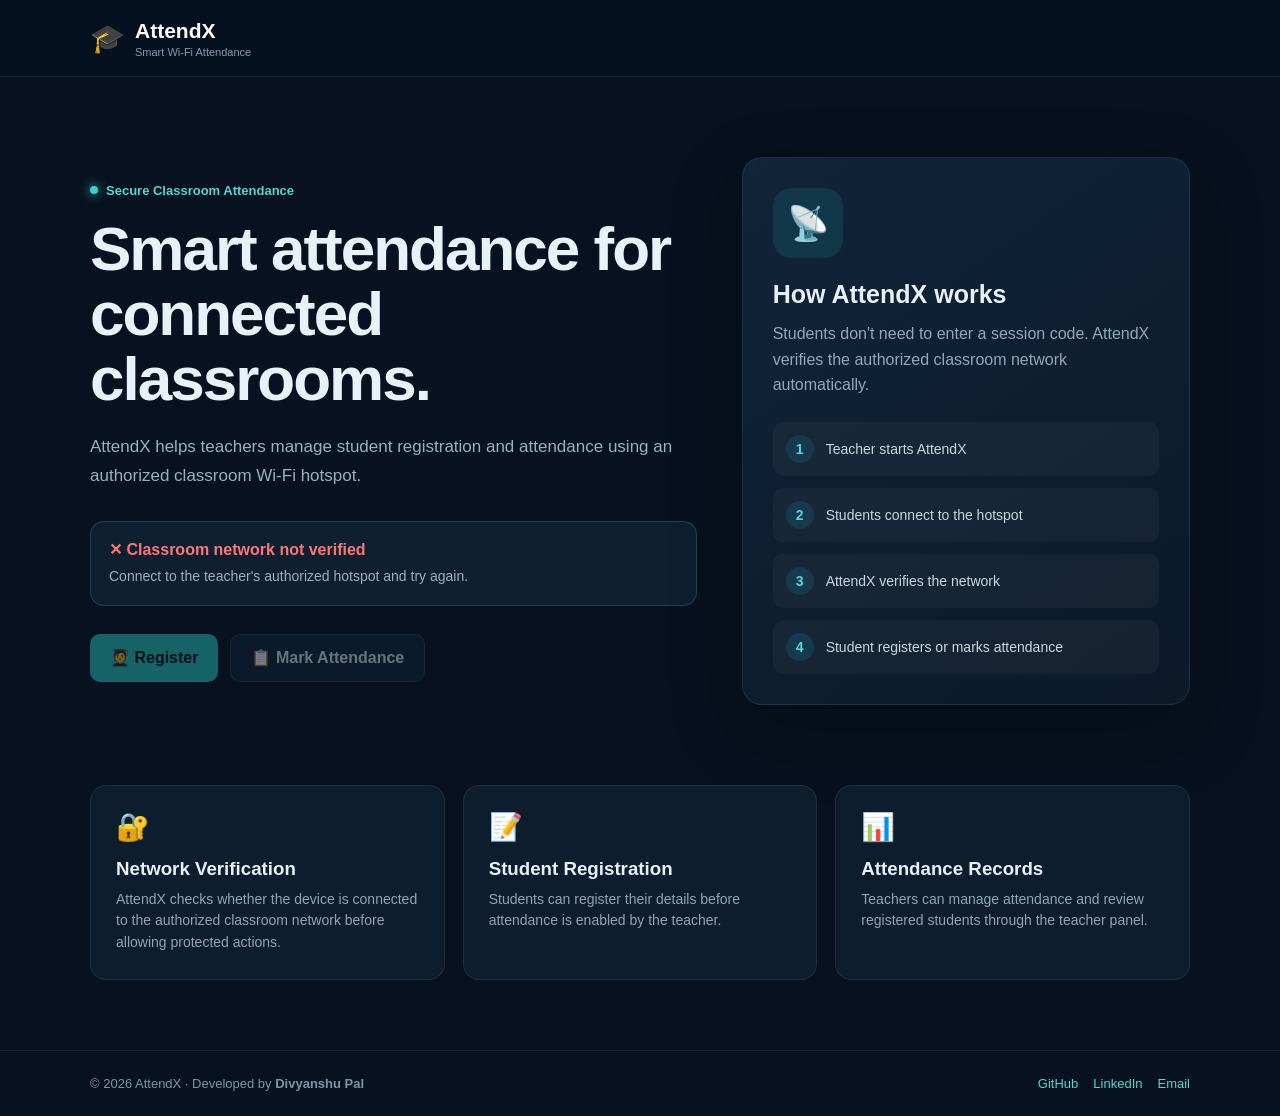
<file: public-site/index.html>
<!DOCTYPE html>
<html lang="en">
<head>
    <meta charset="UTF-8">
    <meta name="viewport" content="width=device-width, initial-scale=1.0">

    <title>AttendX | Smart Wi-Fi Attendance</title>

    <style>
        * {
            box-sizing: border-box;
            margin: 0;
            padding: 0;
        }

        body {
            font-family: Arial, Helvetica, sans-serif;
            background: #07111f;
            color: #e8f1f8;
            min-height: 100vh;
        }

        .container {
            width: min(1100px, 92%);
            margin: auto;
        }

        /* NAVBAR */

        .topbar {
            border-bottom: 1px solid rgba(255,255,255,0.08);
            background: rgba(7,17,31,0.95);
        }

        .nav {
            height: 76px;
            display: flex;
            align-items: center;
            justify-content: space-between;
        }

        .brand {
            text-decoration: none;
            color: white;
            display: flex;
            align-items: center;
            gap: 10px;
            font-size: 21px;
            font-weight: 700;
        }

        .brand-mark {
            font-size: 28px;
        }

        .brand small {
            display: block;
            color: #7f9caf;
            font-size: 11px;
            margin-top: 3px;
            font-weight: 400;
        }

        /* HERO */

        .hero {
            padding: 80px 0 55px;
            display: grid;
            grid-template-columns: 1.15fr 0.85fr;
            gap: 45px;
            align-items: center;
        }

        .eyebrow {
            display: inline-flex;
            align-items: center;
            gap: 8px;
            color: #53d6d0;
            font-size: 13px;
            font-weight: 700;
            margin-bottom: 18px;
        }

        .dot {
            width: 8px;
            height: 8px;
            border-radius: 50%;
            background: #35d4c8;
            box-shadow: 0 0 12px #35d4c8;
        }

        h1 {
            font-size: clamp(38px, 5vw, 62px);
            line-height: 1.05;
            margin-bottom: 22px;
            letter-spacing: -2px;
        }

        .lead {
            color: #9bb0bf;
            font-size: 17px;
            line-height: 1.7;
            max-width: 650px;
        }

        /* STATUS */

        .status-box {
            margin-top: 30px;
            padding: 18px;
            border-radius: 14px;
            border: 1px solid rgba(83,214,208,0.2);
            background: rgba(17,35,53,0.8);
        }

        .status-title {
            font-weight: 700;
            margin-bottom: 7px;
        }

        .status-text {
            color: #9bb0bf;
            font-size: 14px;
            line-height: 1.5;
        }

        .status-success {
            color: #4ee1a1;
        }

        .status-error {
            color: #ff7676;
        }

        .status-loading {
            color: #ffd166;
        }

        /* BUTTONS */

        .actions {
            display: flex;
            gap: 12px;
            flex-wrap: wrap;
            margin-top: 28px;
        }

        .btn {
            display: inline-flex;
            align-items: center;
            justify-content: center;
            min-height: 48px;
            padding: 0 20px;
            border-radius: 10px;
            text-decoration: none;
            font-weight: 700;
            border: none;
            cursor: pointer;
            transition: 0.2s ease;
        }

        .btn-primary {
            background: #26c6c0;
            color: #031318;
        }

        .btn-primary:hover {
            transform: translateY(-2px);
            background: #45ddd7;
        }

        .btn-secondary {
            background: #12263a;
            color: #dcebf2;
            border: 1px solid rgba(255,255,255,0.1);
        }

        .btn-secondary:hover {
            background: #19334b;
        }

        .btn:disabled,
        .disabled {
            opacity: 0.45;
            pointer-events: none;
        }

        /* CARD */

        .hero-card {
            background: linear-gradient(145deg, #10243a, #0b1929);
            border: 1px solid rgba(255,255,255,0.08);
            border-radius: 20px;
            padding: 30px;
            box-shadow: 0 25px 70px rgba(0,0,0,0.25);
        }

        .network-icon {
            width: 70px;
            height: 70px;
            border-radius: 18px;
            background: rgba(38,198,192,0.12);
            display: flex;
            align-items: center;
            justify-content: center;
            font-size: 34px;
            margin-bottom: 22px;
        }

        .hero-card h2 {
            font-size: 25px;
            margin-bottom: 12px;
        }

        .hero-card p {
            color: #91a8b8;
            line-height: 1.6;
            margin-bottom: 24px;
        }

        .steps {
            display: grid;
            gap: 12px;
        }

        .step {
            display: flex;
            gap: 12px;
            align-items: center;
            padding: 13px;
            border-radius: 10px;
            background: rgba(255,255,255,0.035);
            color: #c8d7df;
            font-size: 14px;
        }

        .step-number {
            width: 28px;
            height: 28px;
            border-radius: 50%;
            background: #18384d;
            color: #50d9d3;
            display: flex;
            align-items: center;
            justify-content: center;
            font-weight: 700;
            flex-shrink: 0;
        }

        /* FEATURES */

        .features {
            padding: 25px 0 70px;
            display: grid;
            grid-template-columns: repeat(3, 1fr);
            gap: 18px;
        }

        .feature {
            background: #0d1d2d;
            border: 1px solid rgba(255,255,255,0.07);
            border-radius: 16px;
            padding: 25px;
        }

        .feature-icon {
            font-size: 27px;
            margin-bottom: 15px;
        }

        .feature h3 {
            margin-bottom: 9px;
        }

        .feature p {
            color: #8fa5b5;
            line-height: 1.55;
            font-size: 14px;
        }

        /* FOOTER */

        footer {
            border-top: 1px solid rgba(255,255,255,0.08);
            padding: 25px 0;
            color: #7f95a5;
            font-size: 13px;
        }

        .footer-inner {
            display: flex;
            justify-content: space-between;
            align-items: center;
            gap: 15px;
            flex-wrap: wrap;
        }

        .footer-links {
            display: flex;
            gap: 15px;
        }

        .footer-links a {
            color: #54d7d1;
            text-decoration: none;
        }

        /* MOBILE */

        @media (max-width: 800px) {
            .hero {
                grid-template-columns: 1fr;
                padding-top: 55px;
            }

            .features {
                grid-template-columns: 1fr;
            }

            h1 {
                letter-spacing: -1px;
            }
        }
    </style>
</head>

<body>

<header class="topbar">
    <div class="container nav">

        <a class="brand" href="/">
            <span class="brand-mark">🎓</span>

            <span>
                AttendX
                <small>Smart Wi-Fi Attendance</small>
            </span>
        </a>

    </div>
</header>


<main>

    <div class="container">

        <section class="hero">

            <div>

                <span class="eyebrow">
                    <span class="dot"></span>
                    Secure Classroom Attendance
                </span>

                <h1>
                    Smart attendance for connected classrooms.
                </h1>

                <p class="lead">
                    AttendX helps teachers manage student registration
                    and attendance using an authorized classroom Wi-Fi
                    hotspot.
                </p>


                <!-- NETWORK STATUS -->

                <div class="status-box">

                    <div class="status-title" id="statusTitle">
                        Checking classroom network...
                    </div>

                    <div class="status-text" id="statusText">
                        Please connect your device to the teacher's
                        authorized hotspot.
                    </div>

                </div>


                <!-- ACTIONS -->

                <div class="actions">

                    <a
                        id="registerBtn"
                        class="btn btn-primary disabled"
                        href="http://10.24.206.20:5000/register"
                    >
                        🧑‍🎓 Register
                    </a>

                    <a
                        id="attendanceBtn"
                        class="btn btn-secondary disabled"
                        href="http://10.24.206.20:5000/student"
                    >
                        📋 Mark Attendance
                    </a>

                </div>

            </div>


            <!-- RIGHT CARD -->

            <div class="hero-card">

                <div class="network-icon">
                    📡
                </div>

                <h2>
                    How AttendX works
                </h2>

                <p>
                    Students don't need to enter a session code.
                    AttendX verifies the authorized classroom
                    network automatically.
                </p>

                <div class="steps">

                    <div class="step">
                        <span class="step-number">1</span>
                        Teacher starts AttendX
                    </div>

                    <div class="step">
                        <span class="step-number">2</span>
                        Students connect to the hotspot
                    </div>

                    <div class="step">
                        <span class="step-number">3</span>
                        AttendX verifies the network
                    </div>

                    <div class="step">
                        <span class="step-number">4</span>
                        Student registers or marks attendance
                    </div>

                </div>

            </div>

        </section>


        <!-- FEATURES -->

        <section class="features">

            <div class="feature">

                <div class="feature-icon">🔐</div>

                <h3>
                    Network Verification
                </h3>

                <p>
                    AttendX checks whether the device is connected
                    to the authorized classroom network before
                    allowing protected actions.
                </p>

            </div>


            <div class="feature">

                <div class="feature-icon">📝</div>

                <h3>
                    Student Registration
                </h3>

                <p>
                    Students can register their details before
                    attendance is enabled by the teacher.
                </p>

            </div>


            <div class="feature">

                <div class="feature-icon">📊</div>

                <h3>
                    Attendance Records
                </h3>

                <p>
                    Teachers can manage attendance and review
                    registered students through the teacher panel.
                </p>

            </div>

        </section>

    </div>

</main>


<footer>

    <div class="container footer-inner">

        <div>
            © 2026 AttendX · Developed by
            <strong>Divyanshu Pal</strong>
        </div>

        <div class="footer-links">

            <a
                href="https://github.com/Divyanshu-official"
                target="_blank"
                rel="noopener noreferrer"
            >
                GitHub
            </a>

            <a
                href="https://www.linkedin.com/in/divyanshu-pal-953695314/"
                target="_blank"
                rel="noopener noreferrer"
            >
                LinkedIn
            </a>

            <a href="mailto:divyanshuofficials27@gmail.com">
                Email
            </a>

        </div>

    </div>

</footer>


<script>

    /*
        Development local verifier.

        The teacher laptop currently runs AttendX at:

        http://10.24.206.20:5000
    */

    const params = new URLSearchParams(window.location.search);

const serverAddress =
    params.get("server") || "10.24.206.20:5000";

const LOCAL_VERIFIER =
    `http://${serverAddress}/local-verification`;

    const statusTitle =
        document.getElementById("statusTitle");

    const statusText =
        document.getElementById("statusText");

    const registerBtn =
        document.getElementById("registerBtn");

    const attendanceBtn =
        document.getElementById("attendanceBtn");


    async function verifyClassroomNetwork() {

        statusTitle.textContent =
            "Checking classroom network...";

        statusTitle.className =
            "status-title status-loading";

        statusText.textContent =
            "Please wait while AttendX verifies your connection.";

        registerBtn.classList.add("disabled");
        attendanceBtn.classList.add("disabled");


        try {

            const response = await fetch(
                LOCAL_VERIFIER,
                {
                    method: "GET",
                    mode: "cors",
                    targetAddressSpace: "local"
                }
            );


            if (!response.ok) {

                throw new Error(
                    "Local verification failed"
                );

            }


            const data =
                await response.json();


            if (!data.verified) {

                throw new Error(
                    "Device is not connected to the authorized hotspot."
                );

            }


            statusTitle.textContent =
                "✓ Classroom network verified";

            statusTitle.className =
                "status-title status-success";


            statusText.textContent =
                "Your device is connected to the authorized AttendX network.";


            registerBtn.classList.remove("disabled");

            attendanceBtn.classList.remove("disabled");


        } catch (error) {

            console.error(error);


            statusTitle.textContent =
                "✕ Classroom network not verified";

            statusTitle.className =
                "status-title status-error";


            statusText.textContent =
                "Connect to the teacher's authorized hotspot and try again.";


            registerBtn.classList.add("disabled");

            attendanceBtn.classList.add("disabled");

        }

    }


    /*
        Check automatically when the public page opens.
    */

    verifyClassroomNetwork();

</script>

</body>
</html>
</file>
